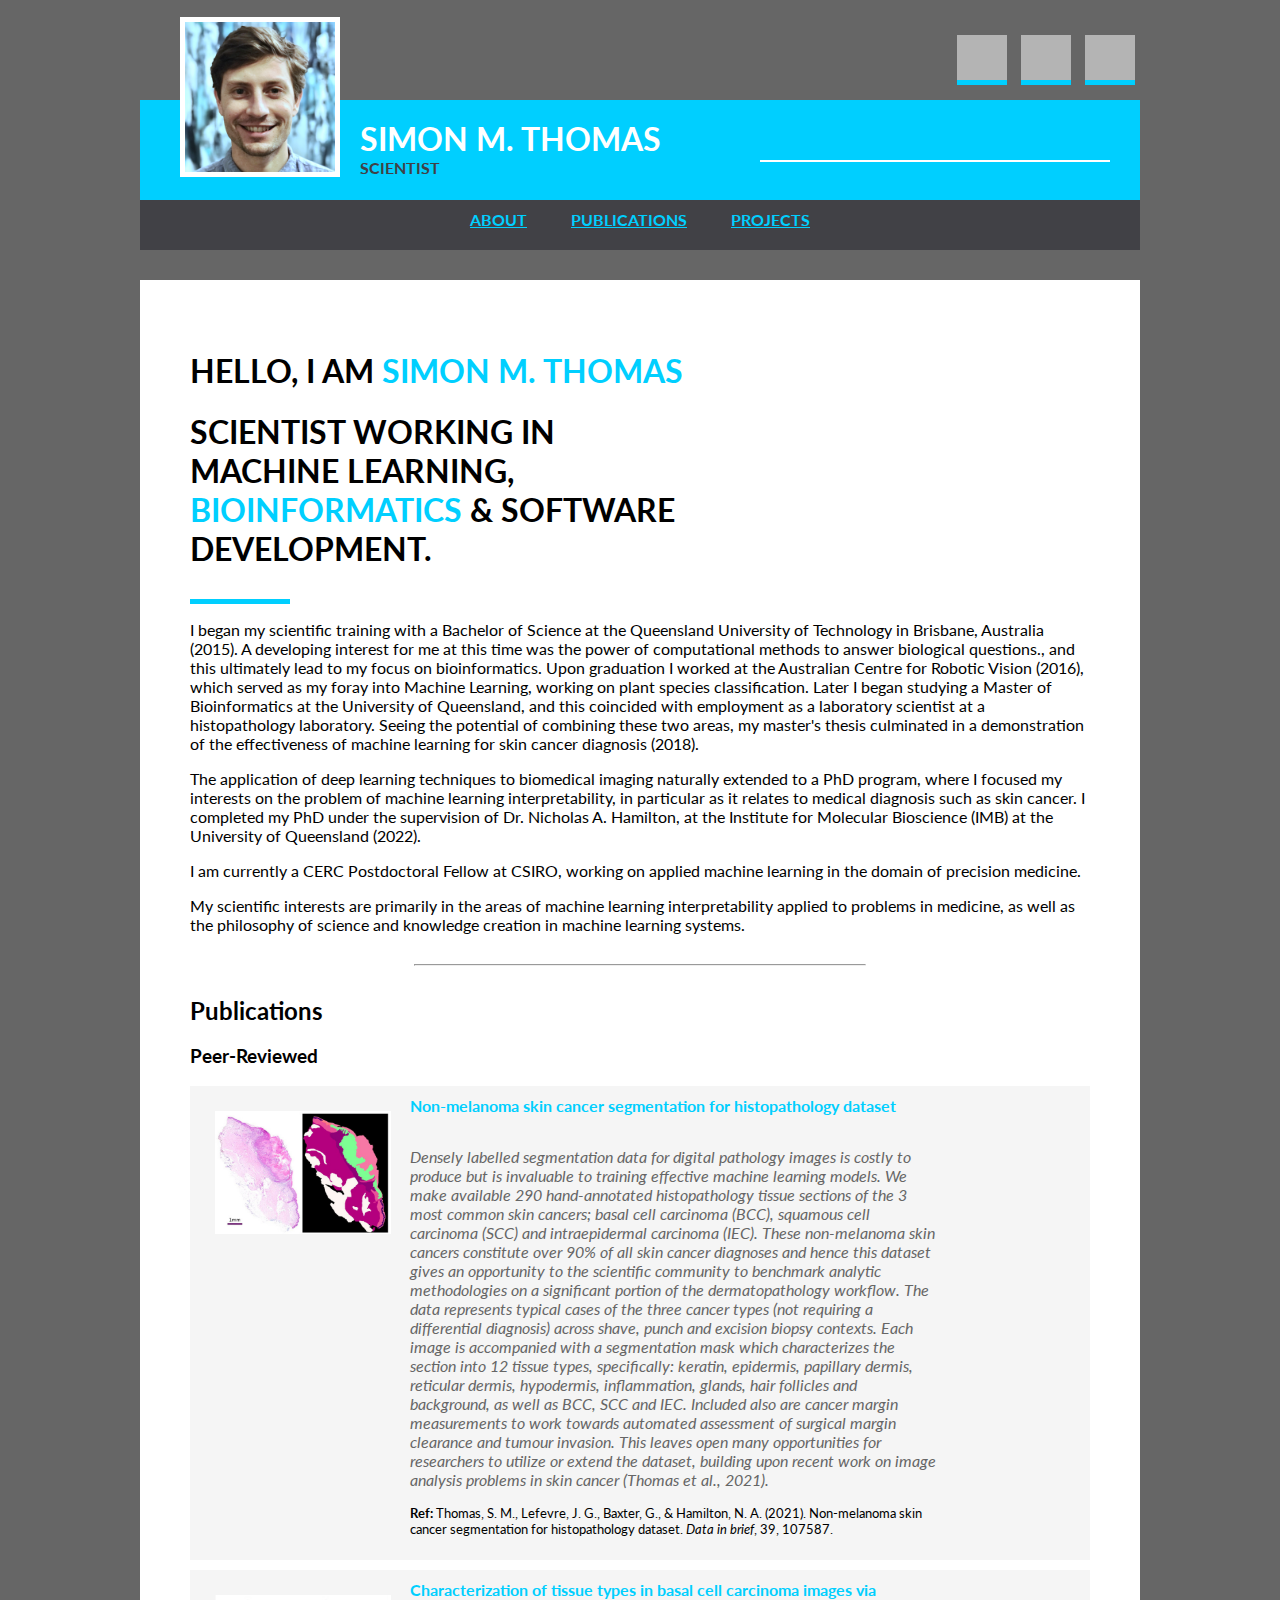
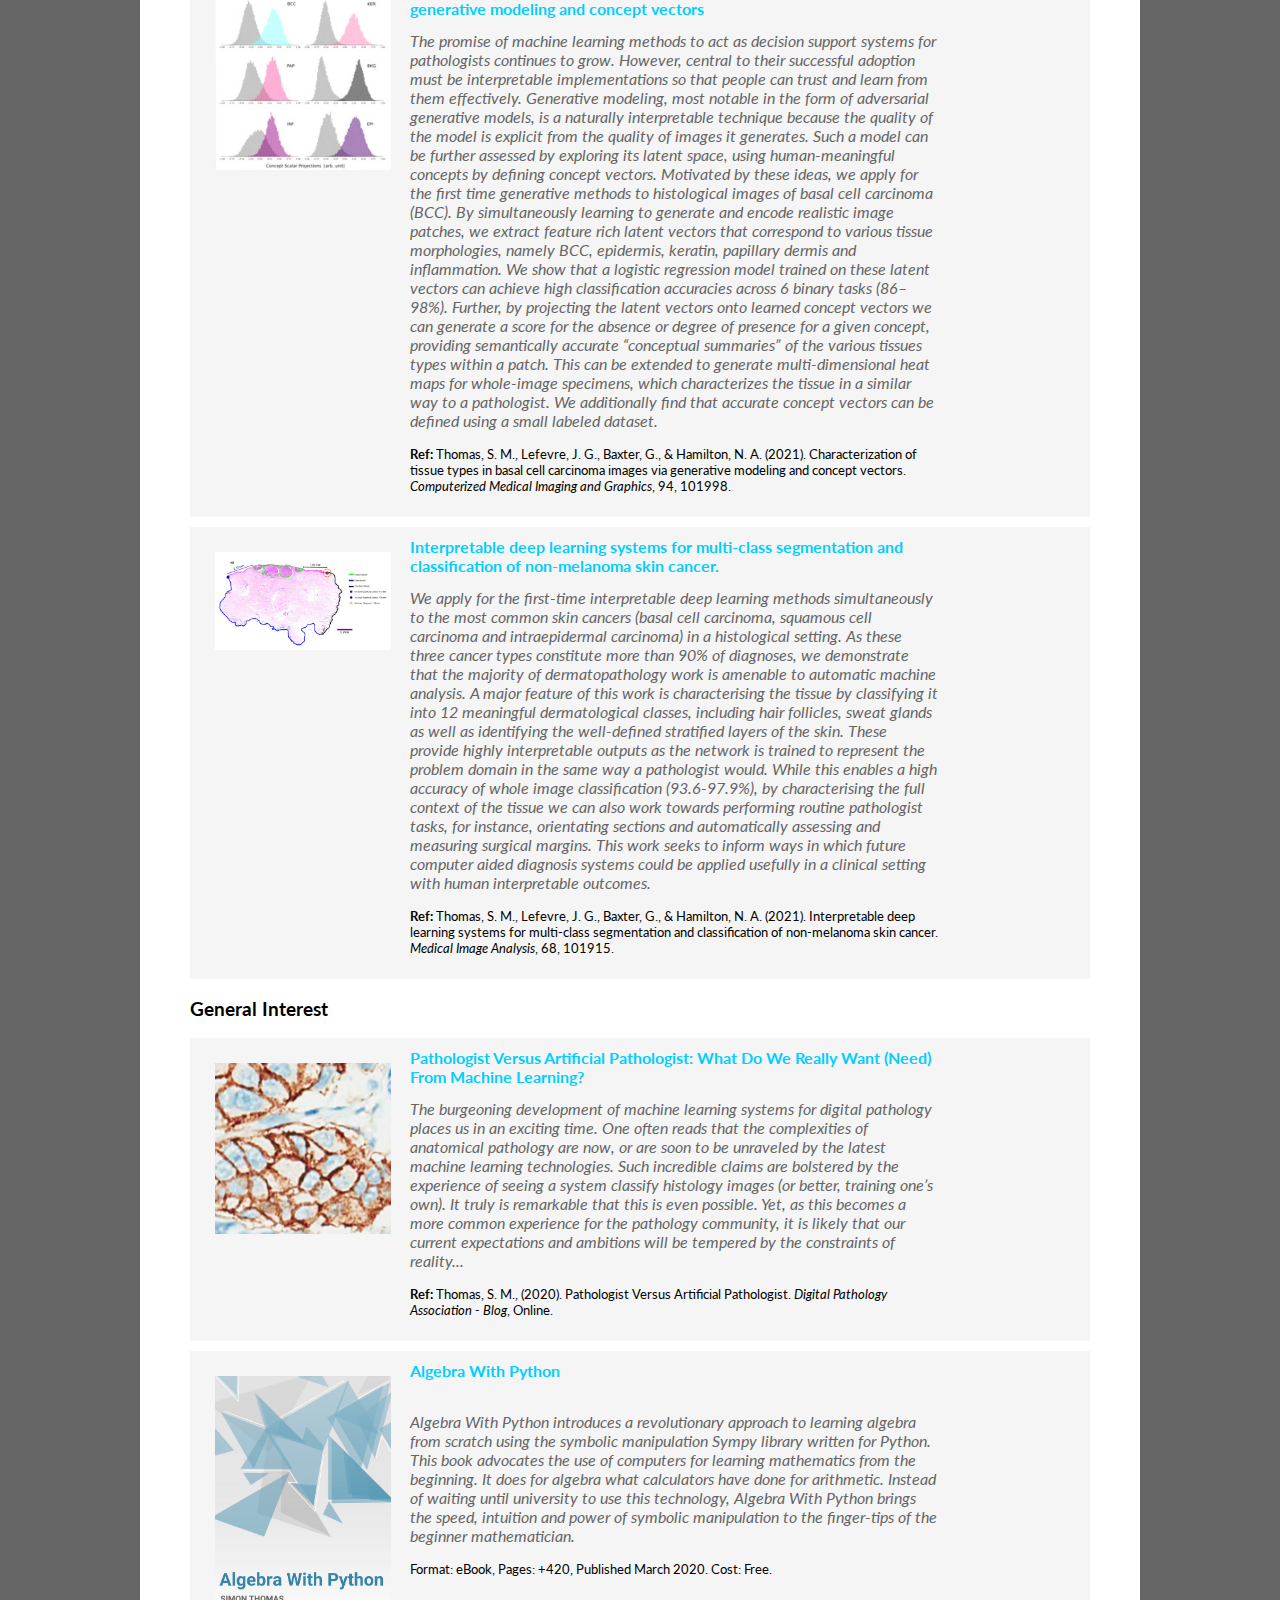
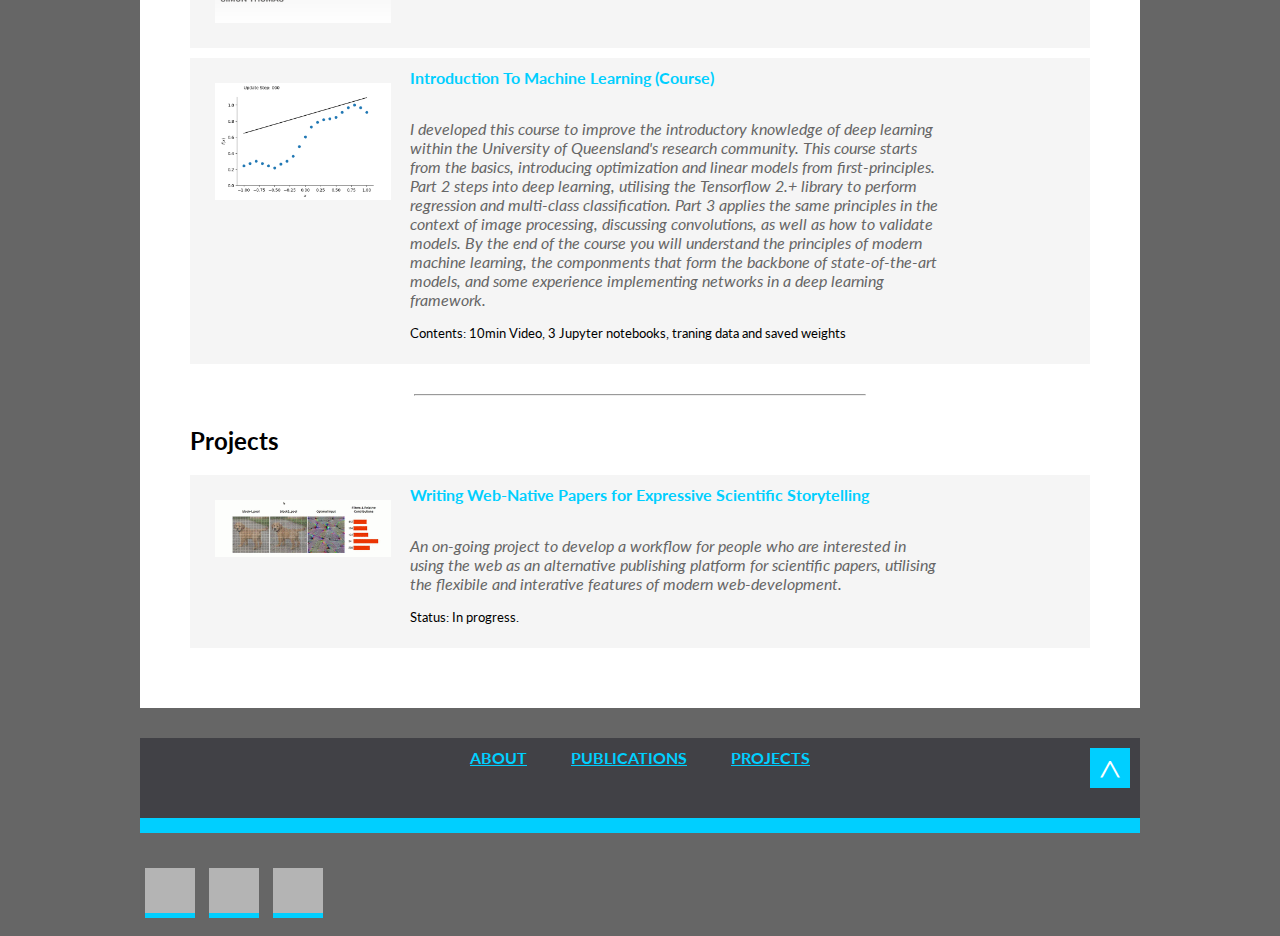
<file: index.html>
<!doctype html>
<html>
        <head>
                <title>S.M.Thomas | Profile</title>
                <meta name="description" content="The personal page of Simon Thomas, a research scientist working in bioinformatics.">
                <meta name="keywords" content="machine learning bioin scientist researcher">

                <link rel="stylesheet" href="style/style.css">
        </head>
        <body>

                <header class="container">

                        <div id="socials">
                                <div id="social_wrapper">
                                        <div class="social"><div class="social_inner"></div></div>
                                        <div class="social"><div class="social_inner"></div></div>
                                        <div class="social"><div class="social_inner"></div></div>
                                </div>
                        </div>
                        <div id="name">
                                <div id="profile_picture">
                                        <img src="./assets/profile.png">
                                </div>

                                <div id="name_card">
                                        <br>
                                        <h1>SIMON M. THOMAS</h1>
                                        <h4>SCIENTIST</h4>
                                        <div class="white_bar"></div>
                                </div>
                        </div>
                        <nav>
                                <a class="nav_item" href="#about">ABOUT</a>
                                <a class="nav_item" href="#publications">PUBLICATIONS</a>
                                <a class="nav_item" href="#projects">PROJECTS</a>
                        </nav>

                </header>


                <section class="container">

                        <div id="main">


                                <section id="about">
                                        <div id="about_intro">
                                                <h1>
                                                        HELLO, I AM <span class="contrast_text">SIMON M. THOMAS</span>
                                                </h1>
                                                <h1>
                                                        SCIENTIST WORKING IN
                                                        MACHINE LEARNING,
                                                        <span class="contrast_text">BIOINFORMATICS</span> &
                                                        SOFTWARE DEVELOPMENT.
                                                </h1>
                                                <div id="about_strip"></div>
                                        </div>

                                        <p> I began my scientific training with a Bachelor of
                                                Science at the Queensland University of Technology in
                                                Brisbane, Australia (2015). A developing interest for
                                                me at this time was the power of computational methods
                                                to answer biological questions., and this ultimately
                                                lead to my focus on bioinformatics. Upon graduation I
                                                worked at the Australian Centre for Robotic Vision
                                                (2016), which served as my foray into Machine Learning,
                                                working on plant species classification. Later I began
                                                studying a Master of Bioinformatics at the University of
                                                Queensland, and this coincided with employment as a
                                                laboratory scientist at a histopathology laboratory.
                                                Seeing the potential of combining these two areas, my
                                                master's thesis culminated in a demonstration of the
                                                effectiveness of machine learning for skin cancer
                                                diagnosis (2018). </p>

                                        <p> The application of deep learning techniques to
                                                biomedical imaging naturally extended to a PhD program,
                                                where I focused my interests on the problem of machine
                                                learning interpretability, in particular as it relates
                                                to medical diagnosis such as skin cancer. I completed
                                                my PhD under the supervision of Dr. Nicholas A.
                                                Hamilton, at the Institute for Molecular Bioscience
                                                (IMB) at the University of Queensland (2022). </p>

                                        <p> I am currently a CERC Postdoctoral Fellow at CSIRO,
                                                working on applied machine learning in the domain of
                                                precision medicine.</p>


                                        <p> My scientific interests are primarily in the areas of
                                                machine learning interpretability applied to problems
                                                in medicine, as well as the philosophy of science and
                                                knowledge creation in machine learning systems. </p>

                                </section>


                                <section id="publications">
                                        <hr>
                                        <h2>Publications</h2>


                                        <h3>Peer-Reviewed</h3>

                                        <div class="pub">

                                                <img class="pub_image" src="./assets/pub4_thumb.png">


                                                <div class="pub_text">

                                                        <h4 class="pub_title"><a target="_blank"
                                                                                 href="https://www.sciencedirect.com/science/article/pii/S2352340921008623">
                                                                        Non-melanoma skin cancer segmentation for histopathology dataset
                                                                </a>
                                                        </h4>

                                                        <p class="pub_abstract">
                                                                Densely labelled segmentation data for digital
                                                                pathology images is costly to produce but is
                                                                invaluable to training effective machine
                                                                learning models. We make available 290
                                                                hand-annotated histopathology tissue sections
                                                                of the 3 most common skin cancers; basal cell
                                                                carcinoma (BCC), squamous cell carcinoma (SCC)
                                                                and intraepidermal carcinoma (IEC). These
                                                                non-melanoma skin cancers constitute over 90%
                                                                of all skin cancer diagnoses and hence this
                                                                dataset gives an opportunity to the scientific
                                                                community to benchmark analytic methodologies
                                                                on a significant portion of the
                                                                dermatopathology workflow. The data represents
                                                                typical cases of the three cancer types (not
                                                                requiring a differential diagnosis) across
                                                                shave, punch and excision biopsy contexts. Each
                                                                image is accompanied with a segmentation mask
                                                                which characterizes the section into 12 tissue
                                                                types, specifically: keratin, epidermis,
                                                                papillary dermis, reticular dermis, hypodermis,
                                                                inflammation, glands, hair follicles and
                                                                background, as well as BCC, SCC and IEC.
                                                                Included also are cancer margin measurements to
                                                                work towards automated assessment of surgical
                                                                margin clearance and tumour invasion. This
                                                                leaves open many opportunities for researchers
                                                                to utilize or extend the dataset, building upon
                                                                recent work on image analysis problems in skin
                                                                cancer (Thomas et al., 2021).
                                                        </p>
                                                        <p class="pub_reference"><b>Ref:</b>
                                                                Thomas, S. M., Lefevre, J. G., Baxter, G., &
                                                                Hamilton, N. A. (2021). Non-melanoma skin
                                                                cancer segmentation for histopathology dataset.
                                                                <i>Data in brief</i>, 39, 107587.
                                                        </p>
                                                </div>
                                        </div>





                                        <div class="pub">

                                                <img class="pub_image" src="./assets/pub2_thumb.png">


                                                <div class="pub_text">

                                                        <h4 class="pub_title"><a target="_blank"
                                                                                 href="https://www.sciencedirect.com/science/article/pii/S0895611121001476">
                                                                        Characterization of tissue types in basal
                                                                        cell carcinoma images via generative
                                                                        modeling and concept vectors
                                                                </a>
                                                        </h4>

                                                        <p class="pub_abstract">
                                                                The promise of machine learning methods to act
                                                                as decision support systems for pathologists
                                                                continues to grow. However, central to their
                                                                successful adoption must be interpretable
                                                                implementations so that people can trust and
                                                                learn from them effectively. Generative
                                                                modeling, most notable in the form of
                                                                adversarial generative models, is a naturally
                                                                interpretable technique because the quality of
                                                                the model is explicit from the quality of
                                                                images it generates. Such a model can be
                                                                further assessed by exploring its latent space,
                                                                using human-meaningful concepts by defining
                                                                concept vectors. Motivated by these ideas, we
                                                                apply for the first time generative methods to
                                                                histological images of basal cell carcinoma
                                                                (BCC). By simultaneously learning to generate
                                                                and encode realistic image patches, we extract
                                                                feature rich latent vectors that correspond to
                                                                various tissue morphologies, namely BCC,
                                                                epidermis, keratin, papillary dermis and
                                                                inflammation. We show that a logistic
                                                                regression model trained on these latent
                                                                vectors can achieve high classification
                                                                accuracies across 6 binary tasks (86–98%).
                                                                Further, by projecting the latent vectors onto
                                                                learned concept vectors we can generate a score
                                                                for the absence or degree of presence for a
                                                                given concept, providing semantically accurate
                                                                “conceptual summaries” of the various tissues
                                                                types within a patch. This can be extended to
                                                                generate multi-dimensional heat maps for
                                                                whole-image specimens, which characterizes the
                                                                tissue in a similar way to a pathologist. We
                                                                additionally find that accurate concept vectors
                                                                can be defined using a small labeled dataset.
                                                        </p>
                                                        <p class="pub_reference"><b>Ref:</b>
                                                                Thomas, S. M., Lefevre, J. G., Baxter, G., &
                                                                Hamilton, N. A. (2021). Characterization of
                                                                tissue types in basal cell carcinoma images via
                                                                generative modeling and concept vectors.
                                                                <i>Computerized Medical Imaging and Graphics</i>, 94, 101998.
                                                        </p>
                                                </div>
                                        </div>

                                        <div class="pub">

                                                <img class="pub_image" src="./assets/pub1_thumb.png">


                                                <div class="pub_text">

                                                        <h4 class="pub_title"><a target="_blank" href="https://www.sciencedirect.com/science/article/pii/S1361841520302796">
                                                                        Interpretable deep learning systems for multi-class
                                                                        segmentation and classification of non-melanoma skin
                                                                        cancer.
                                                                </a>
                                                        </h4>

                                                        <p class="pub_abstract">
                                                                We apply for the first-time interpretable deep learning methods simultaneously
                                                                to the most common skin cancers (basal cell carcinoma, squamous cell carcinoma
                                                                and intraepidermal carcinoma) in a histological setting. As these three cancer
                                                                types constitute more than 90% of diagnoses, we demonstrate that the majority
                                                                of dermatopathology work is amenable to automatic machine analysis. A major
                                                                feature of this work is characterising the tissue by classifying it into 12
                                                                meaningful dermatological classes, including hair follicles, sweat glands as
                                                                well as identifying the well-defined stratified layers of the skin. These
                                                                provide highly interpretable outputs as the network is trained to represent the
                                                                problem domain in the same way a pathologist would. While this enables a high
                                                                accuracy of whole image classification (93.6-97.9%), by characterising the full
                                                                context of the tissue we can also work towards performing routine pathologist
                                                                tasks, for instance, orientating sections and automatically assessing and
                                                                measuring surgical margins. This work seeks to inform ways in which future
                                                                computer aided diagnosis systems could be applied usefully in a clinical
                                                                setting with human interpretable outcomes.
                                                        </p>
                                                        <p class="pub_reference"><b>Ref:</b>
                                                                Thomas, S. M., Lefevre, J. G., Baxter, G., &
                                                                Hamilton, N. A. (2021). Interpretable deep learning
                                                                systems for multi-class segmentation and classification
                                                                of non-melanoma skin cancer. <i>Medical Image Analysis</i>,
                                                                68, 101915.
                                                        </p>
                                                </div>
                                        </div>




                                        <!-- END OF PEER REVIEW -->

                                        <h3>General Interest</h3>


                                        <div class="pub">

                                                <img class="pub_image" src="./assets/pub3_thumb.png">


                                                <div class="pub_text">

                                                        <h4 class="pub_title">

                                                                <a target="_blank" href="https://digitalpathologyassociation.org/blog/pathologist-versus-artificial-pathologist-what-do-we-really-want-need-from-machine-learning">
                                                                        Pathologist Versus Artificial Pathologist:
                                                                        What Do We Really Want (Need) From Machine
                                                                        Learning?
                                                                </a>
                                                        </h4>

                                                        <p class="pub_abstract">
                                                                The burgeoning development of machine learning
                                                                systems for digital pathology places us in an
                                                                exciting time. One often reads that the
                                                                complexities of anatomical pathology are now,
                                                                or are soon to be unraveled by the latest
                                                                machine learning technologies. Such incredible
                                                                claims are bolstered by the experience of
                                                                seeing a system classify histology images (or
                                                                better, training one’s own). It truly is
                                                                remarkable that this is even possible. Yet, as
                                                                this becomes a more common experience for the
                                                                pathology community, it is likely that our
                                                                current expectations and ambitions will be
                                                                tempered by the constraints of reality...
                                                        </p>
                                                        <p class="pub_reference"><b>Ref:</b>
                                                                Thomas, S. M., (2020). Pathologist Versus Artificial Pathologist. <i>Digital Pathology Association - Blog</i>, Online.
                                                        </p>
                                                </div>
                                        </div>


                                        <div class="pub">

                                                <img class="pub_image" src="./assets/pub5_thumb.png">


                                                <div class="pub_text">

                                                        <h4 class="pub_title">

                                                                <a target="_blank" href="https://github.com/smthomas-sci/algebra-with-python">
                                                                        Algebra With Python
                                                                </a>
                                                        </h4>

                                                        <p class="pub_abstract">
                                                                Algebra With Python introduces a revolutionary
                                                                approach to learning algebra from scratch using
                                                                the symbolic manipulation Sympy library written
                                                                for Python. This book advocates the use of
                                                                computers for learning mathematics from the
                                                                beginning. It does for algebra what calculators
                                                                have done for arithmetic. Instead of waiting
                                                                until university to use this technology,
                                                                Algebra With Python brings the speed, intuition
                                                                and power of symbolic manipulation to the
                                                                finger-tips of the beginner mathematician.
                                                        </p>
                                                        <p class="pub_reference">
                                                                Format: eBook, Pages: +420, Published March 2020. Cost: Free.
                                                        </p>
                                                </div>
                                        </div>

                                        <div class="pub">

                                                <img class="pub_image" src="./assets/pub6_thumb.gif">

                                                <div class="pub_text">

                                                        <h4 class="pub_title">
                                                                <a target="_blank" href="https://github.com/smthomas-sci/IntroductionToMachineLearning">
                                                                        Introduction To Machine Learning (Course)
                                                                </a>
                                                        </h4>

                                                        <p class="pub_abstract">
                                                                I developed this course to improve the introductory knowledge of deep
                                                                learning within the University of Queensland's research community. This
                                                                course starts from the basics, introducing optimization and linear models
                                                                from first-principles. Part 2 steps into deep learning, utilising the
                                                                Tensorflow 2.+ library to perform regression and multi-class
                                                                classification. Part 3 applies the same principles in the context  of image
                                                                processing, discussing convolutions, as well as how to validate models. By
                                                                the end of the course you will understand the principles of modern machine
                                                                learning, the componments that form the backbone of state-of-the-art
                                                                models, and some experience implementing networks in a deep learning
                                                                framework.
                                                        </p>

                                                        <p class="pub_reference">
                                                                Contents: 10min Video, 3 Jupyter notebooks, traning data and saved weights
                                                        </p>

                                                </div>

                                        </div>



                                </section>


                                <section id="projects">
                                        <hr>
                                        <h2>Projects</h2>


                                        <div class="pub">

                                                <img class="pub_image" src="./assets/pub7_thumb.gif">

                                                <div class="pub_text">

                                                        <h4 class="pub_title">
                                                                <a target="_blank" href="">
                                                                        Writing Web-Native Papers for Expressive Scientific Storytelling
                                                                </a>
                                                        </h4>

                                                        <p class="pub_abstract">
                                                                An on-going project to develop a workflow for people who are interested
                                                                in using the web as an alternative publishing platform for scientific
                                                                papers, utilising the flexibile and interative features of modern web-development.
                                                        </p>

                                                        <p class="pub_reference">
                                                                Status: In progress.
                                                        </p>

                                                </div>



                                                <div>

                                                </div>


                                </section>

                                        </div>

                </section>



                <footer class="container">
                        <!-- <p>© 2022 All Rights Reserved.</p> -->
                        <nav>
                                <a class="nav_item" href="#about">ABOUT</a>
                                <a class="nav_item" href="#publications">PUBLICATIONS</a>
                                <a class="nav_item" href="#projects">PROJECTS</a>
                        </nav>

                        <div class="return" id="return_button">^</div>
                        <div class="return" id="shadow"></div>
                </footer>

                <!-- Final socials -->
                <section class="container">
                        <div class="social"><div class="social_inner"></div></div>
                        <div class="social"><div class="social_inner"></div></div>
                        <div class="social"><div class="social_inner"></div></div>
                </section>


                <!-- Load scripts --->

                <script type="module" src="./scripts/main.js"></script>

        </body>
</html>
</file>
<file: style/style.css>
/*
 * Style sheet which is inpsired from - http://vking.kwst.net/flat/index.html
 *
 *  Author: Simon Thomas
 *  Date: 28-Jan-2022
 */


@import url('https://fonts.googleapis.com/css2?family=Lato:ital,wght@0,100;0,300;0,400;0,700;0,900;1,100;1,300;1,400;1,700;1,900&display=swap');


/* Declare color variables */
:root {
    --dark: #292929;
  --darkgrey: #414146;
  --grey: #666666;
  --lightgrey: #b4b4b4;
  --white: white;
  --contrast: #00CFFF;
  --bebug: rgb(1,255, 255);
}


body {
    background: var(--grey);
    font-family: 'Lato';
}


.container {
    max-width: 1000px;
    margin: 30px auto 10px auto;
    /* border: 1px solid var(--bebug); */
}


#socials {
    width: 100%;
    height: 70px;
    position: relative;
    background: var(--grey);
}

#social_wrapper {
    position: absolute;
    right: 0px;

}

.social {
    width: 50px;
    height: 50px;
    background: var(--contrast);
    display: inline-block;
    margin: 5px;
    padding: 0;
    cursor: pointer;
}


.social_inner {
    margin: 0;
    width: 50px;
    height: 45px;
    transition: height 0.2s;
    background: var(--lightgrey);
    text-align: center;
    vertical-align: top;
}


.social:hover .social_inner {
    height: 0px;
}


.social_inner svg {
    height: 30px;
    margin: 12px;
    fill: white;
}


#name {
    background: var(--contrast);    
    position: relative;
    height: 100px;
}


#profile_picture {
    position: absolute;
    bottom: 20px;
    margin-left: 40px;
    display: inline-block;
    transition: bottom 0.2s;
}

#profile_picture img {
    height: 150px;
    width: 150px;
    border: 5px solid white;
    filter: saturate(1.1);
    
}

#profile_picture:hover {
    bottom: 10px;
}


#name_card {
    margin-left: 220px;
    position: relative;
}

#name_card h1, h4 {
    margin: 0;
}

#name_card h1 {
    color: white;
}

#name_card h4 {
    color: var(--darkgrey);
}

.white_bar {
    width: 350px;
    height: 10px;
    border-bottom: 2px solid white;
    position: absolute;
    top: 50px;
    left: 400px;
}


nav {
    background: var(--darkgrey);
    height: 50px;
    width: 100%;
    text-align: center;
}


.nav_item {
    padding: 10px 20px 10px 20px;
    display: inline-block;
    margin: auto; 
    color: var(--contrast);
    font-weight: bold;
}

.nav_item:hover {
    color: white;
    cursor: pointer;
}


/* MAIN */

#main {
    background-color: white;
    padding: 50px;
}

.contrast_text {
    color: var(--contrast);
}


.fancy_underline {
    display: block;
    border-bottom: 2px solid var(--contrast);
    width: 10px;
    margin-left: 40px;
}

#about_intro {
    width: 500px;
}

#about_strip {
    height: 10px;
    width: 20%;
    border-bottom: 5px solid var(--contrast);
}



.pub {
    vertical-align: top;
    padding: 10px;
    margin: 10px auto 10px auto;
    background: rgb(245, 245, 245);
    transition: background 1s;
    
}

.pub:hover {
    background: white;
}

.pub_image {
    width: 20%;
    display: inline;
    padding: 15px;
    vertical-align: top;
}


.pub_title a {
    display: block;
    height: 35px;
    color: var(--contrast);
    text-decoration: none;
    transition: font-size 0.8s;
}

.pub_title:hover a {
    font-size: large;
    color: var(--grey);
}


.pub_text {
    width: 60%;
    display: inline-block;
}

.pub_abstract {
    color: var(--grey);
    font-style: italic;
}

.pub_reference {
    font-size: small;
}




/* FOOTER */

footer {
    background: var(--darkgrey);
    border-bottom: 15px solid var(--contrast);
    height: 80px;
    color: white;
    position: relative;
}

footer p {
    display: inline-block;
    margin: 20px;
    padding: 0;
}

.return {
    display: inline;
    position: absolute;
    height: 40px;
    width: 40px;
    background: var(--contrast);
    text-align: center;
    font-size: 3em;
    vertical-align: middle;
    right: 10px;
    top: 10px;
    cursor: pointer;
    font-weight: 300;
}


#return_button {
    z-index: 2;
    transition: top 0.4s, right 0.4s;
}

#shadow {
    background: white;
    opacity: 0.8;
    top: 10px;
}

#return_button:hover {
    top: 20px;
    right: 20px;
}




hr {
    width: 50%;
    margin: 30px auto 30px auto;
    color: var(--lightgrey);
}
</file>
